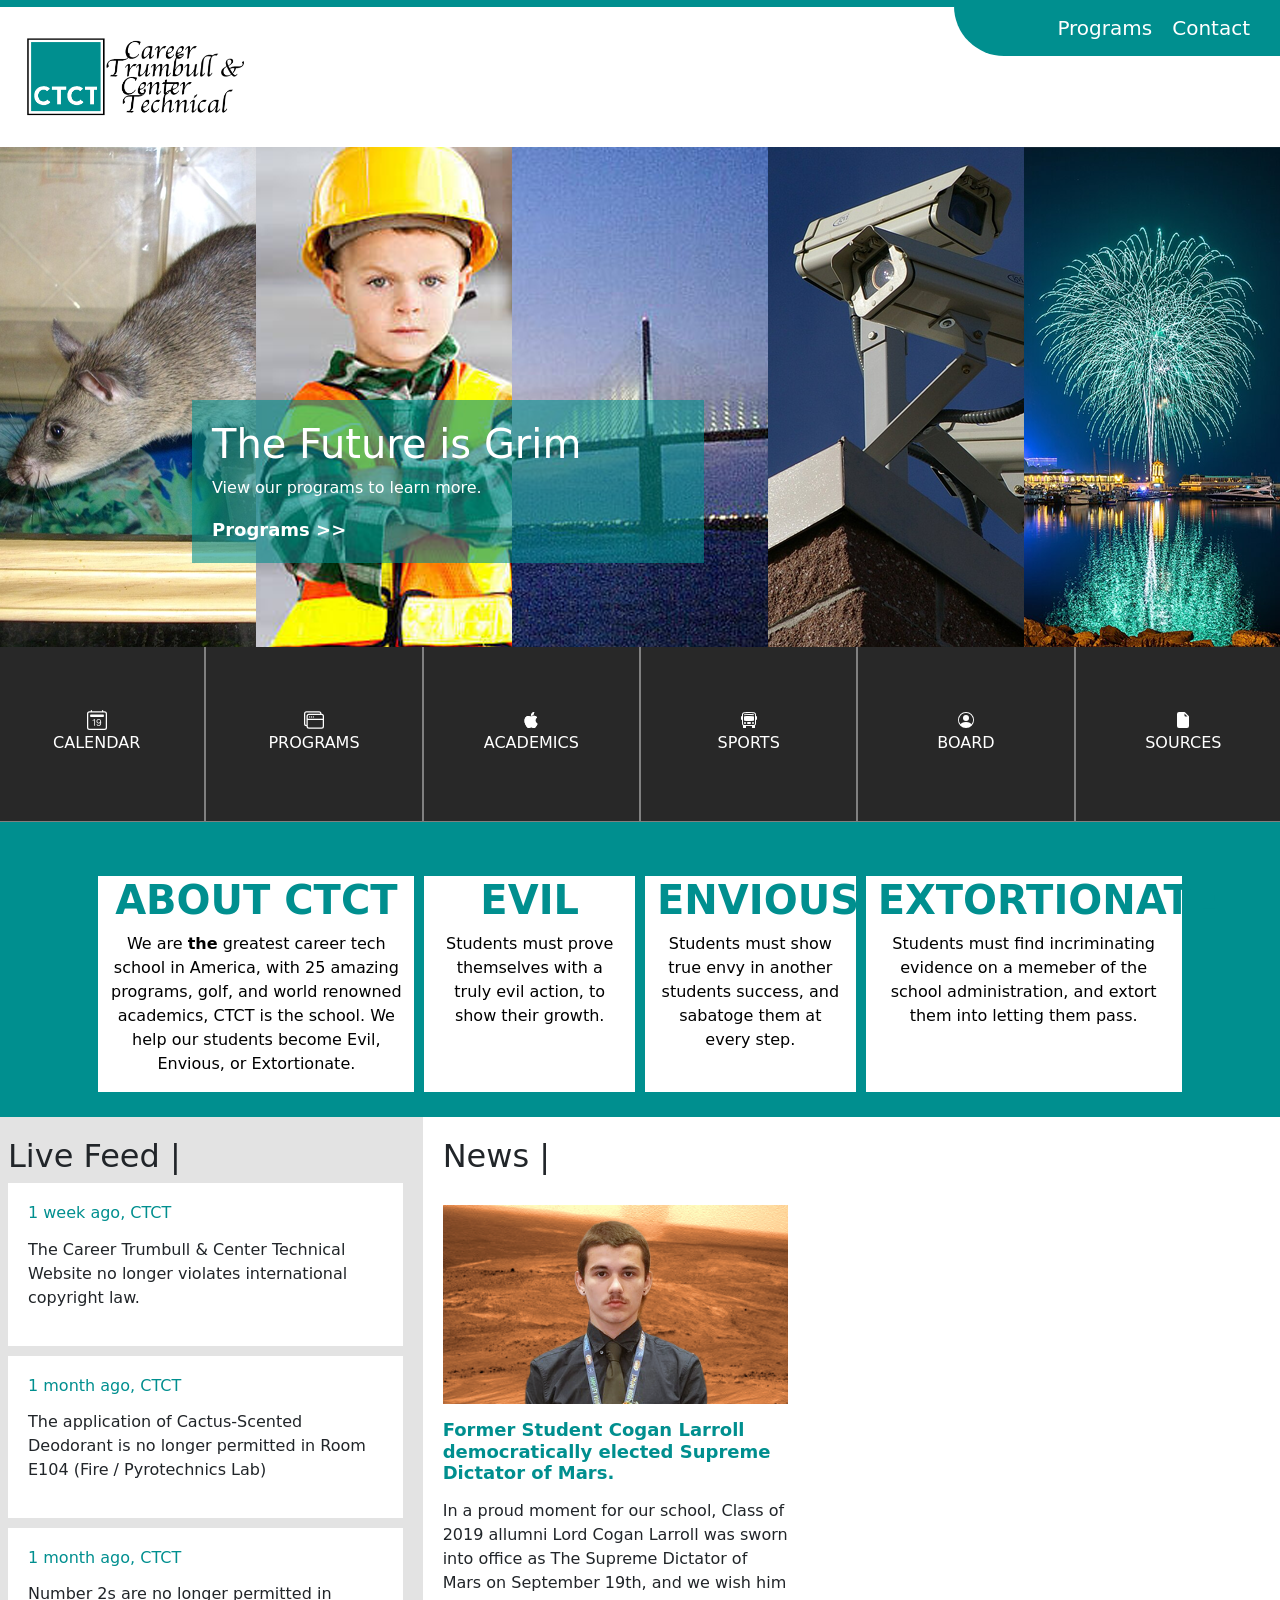
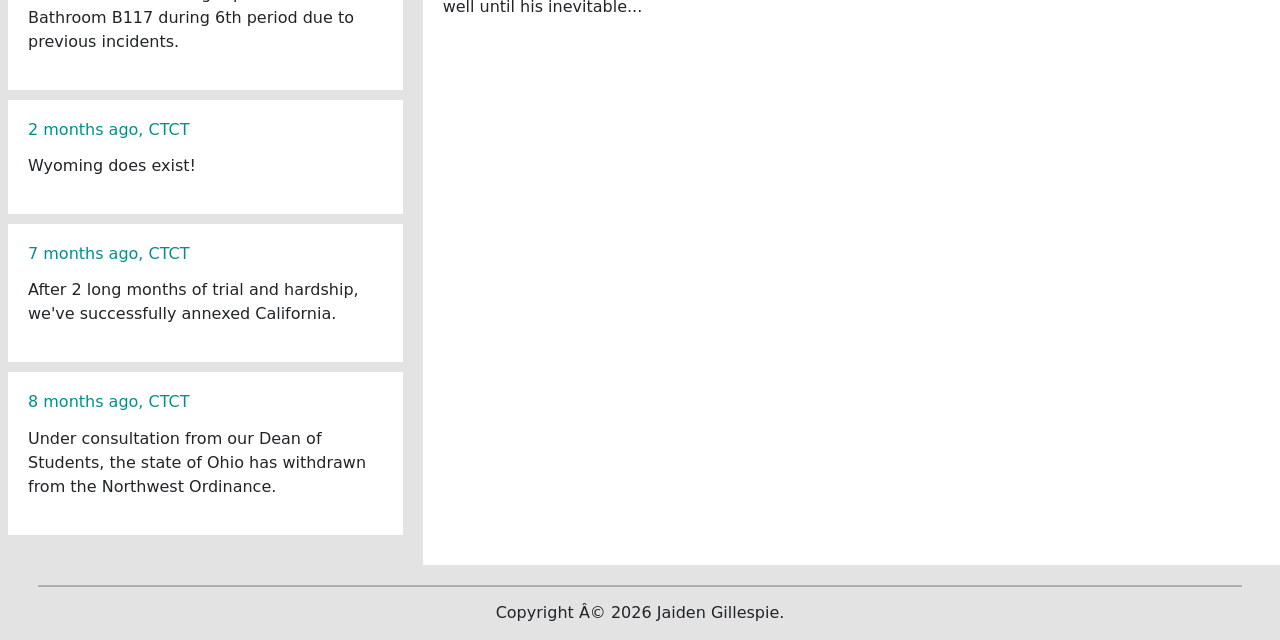
<file: index.html>
<!DOCTYPE html>
<html lang="EN">
    <head>
        <title>CTCT High School</title>
        <link rel="icon" type="image/x-icon" href="images/logos/CTCT-LOGO_icon.png">
        <meta name="viewport" content="width=device-width, initial-scale=1, shrink-to-fit=no">
        <meta name="description" content="We are the greatest career tech school in America, with 25 amazing programs, golf, and world renowned academics, CTCT is the school. We help our students become Evil, Envious, or Extortionate.">

        <link href="https://cdn.jsdelivr.net/npm/bootstrap@5.0.2/dist/css/bootstrap.min.css" rel="stylesheet" integrity="sha384-EVSTQN3/azprG1Anm3QDgpJLIm9Nao0Yz1ztcQTwFspd3yD65VohhpuuCOmLASjC" crossorigin="anonymous">
        
        <link href="stylesheets/style.css" rel="stylesheet">
        <link href="stylesheets/header.css" rel="stylesheet">
        <link href="stylesheets/homepage.css" rel="stylesheet">
        <script src="https://cdn.jsdelivr.net/npm/bootstrap@5.3.8/dist/js/bootstrap.bundle.min.js" integrity="sha384-FKyoEForCGlyvwx9Hj09JcYn3nv7wiPVlz7YYwJrWVcXK/BmnVDxM+D2scQbITxI" crossorigin="anonymous"></script>
        
    </head>
    <body>
        <div class="container-fluid">
            <div class="row" id ="topbar">
                <div class="row">
                    <div class="nopad col-lg-9 d-none d-lg-block d-xl-block d-xxl-block">
                        <div class="ribbon" id="ribbon-small"></div>
                        <div id="padded-header">
                            <a href="index.html">
                                <img src="images/logos/CTCT-LOGO_header.png" alt="Carrer Technical & Center Trumbull School Logo" id="ctct-logo">
                            </a>    
                        </div>
                    </div>
                    <div class="nopad col-lg-3">
                        <div class="ribbon flex-center" id="ribbon-large">
                            <a class="header-links" href="programs.html">Programs</a>
                            <a class="header-links" href="http://contact.ctcthome.com/">Contact</a>
                        </div>
                        
                    </div>
                    <div class="nopad d-lg-none d-xl-none d-xxl-none">
                        <div id="centered-header">
                            <img src="images/logos/CTCT-LOGO_header.png" alt="Carrer Technical & Center Trumbull School Logo" id="ctct-logo">
                        </div>
                    </div>
                </div>
               
            </div>

            <div class="row">
                <div class="carousel" id="homepage-carousel">
                    <div class="carousel-inner">
                        <div class="carousel-item active">
                            <img src="images/carousel-programs.png" alt="Preview of our amazing programs." class="homepage-carousel-image">
                            <div class="homepage-carousel-caption carousel-caption active">
                                <h1>The Future is Grim</h1>
                                <p>View our programs to learn more.</p>
                                <a class="homepage-carousel-links" href="programs.html">Programs >> </a>
                            </div>
                        </div>
                    </div>
                </div>
            </div>
            <div class="row" id="six-bar">
                <div class="six-bar-item col-md-2">
                    <a class="six-bar-link" href="calender.html">
                        <svg xmlns="http://www.w3.org/2000/svg" width="20" height="20" fill="currentColor" class="bi bi-calendar2-date" viewBox="0 0 16 16">
                            <path d="M6.445 12.688V7.354h-.633A13 13 0 0 0 4.5 8.16v.695c.375-.257.969-.62 1.258-.777h.012v4.61zm1.188-1.305c.047.64.594 1.406 1.703 1.406 1.258 0 2-1.066 2-2.871 0-1.934-.781-2.668-1.953-2.668-.926 0-1.797.672-1.797 1.809 0 1.16.824 1.77 1.676 1.77.746 0 1.23-.376 1.383-.79h.027c-.004 1.316-.461 2.164-1.305 2.164-.664 0-1.008-.45-1.05-.82zm2.953-2.317c0 .696-.559 1.18-1.184 1.18-.601 0-1.144-.383-1.144-1.2 0-.823.582-1.21 1.168-1.21.633 0 1.16.398 1.16 1.23"/>
                            <path d="M3.5 0a.5.5 0 0 1 .5.5V1h8V.5a.5.5 0 0 1 1 0V1h1a2 2 0 0 1 2 2v11a2 2 0 0 1-2 2H2a2 2 0 0 1-2-2V3a2 2 0 0 1 2-2h1V.5a.5.5 0 0 1 .5-.5M2 2a1 1 0 0 0-1 1v11a1 1 0 0 0 1 1h12a1 1 0 0 0 1-1V3a1 1 0 0 0-1-1z"/>
                            <path d="M2.5 4a.5.5 0 0 1 .5-.5h10a.5.5 0 0 1 .5.5v1a.5.5 0 0 1-.5.5H3a.5.5 0 0 1-.5-.5z"/>
                        </svg>
                        
                        <p>CALENDAR</p>
                    </a>
                </div>
                <div class="six-bar-item col-md-2">
                    <a class="six-bar-link" href="programs.html">
                        <svg xmlns="http://www.w3.org/2000/svg" width="20" height="20" fill="currentColor" class="bi bi-window-stack" viewBox="0 0 16 16">
                            <path d="M4.5 6a.5.5 0 1 0 0-1 .5.5 0 0 0 0 1M6 6a.5.5 0 1 0 0-1 .5.5 0 0 0 0 1m2-.5a.5.5 0 1 1-1 0 .5.5 0 0 1 1 0"/>
                            <path d="M12 1a2 2 0 0 1 2 2 2 2 0 0 1 2 2v8a2 2 0 0 1-2 2H4a2 2 0 0 1-2-2 2 2 0 0 1-2-2V3a2 2 0 0 1 2-2zM2 12V5a2 2 0 0 1 2-2h9a1 1 0 0 0-1-1H2a1 1 0 0 0-1 1v8a1 1 0 0 0 1 1m1-4v5a1 1 0 0 0 1 1h10a1 1 0 0 0 1-1V8zm12-1V5a1 1 0 0 0-1-1H4a1 1 0 0 0-1 1v2z"/>
                        </svg>

                        <p>PROGRAMS</p>
                    </a>
                </div>
                <div class="six-bar-item col-md-2">
                    <a class="six-bar-link" href="academics.html">
                        <svg xmlns="http://www.w3.org/2000/svg" width="16" height="16" fill="currentColor" class="bi bi-apple" viewBox="0 0 16 16">
                            <path d="M11.182.008C11.148-.03 9.923.023 8.857 1.18c-1.066 1.156-.902 2.482-.878 2.516s1.52.087 2.475-1.258.762-2.391.728-2.43m3.314 11.733c-.048-.096-2.325-1.234-2.113-3.422s1.675-2.789 1.698-2.854-.597-.79-1.254-1.157a3.7 3.7 0 0 0-1.563-.434c-.108-.003-.483-.095-1.254.116-.508.139-1.653.589-1.968.607-.316.018-1.256-.522-2.267-.665-.647-.125-1.333.131-1.824.328-.49.196-1.422.754-2.074 2.237-.652 1.482-.311 3.83-.067 4.56s.625 1.924 1.273 2.796c.576.984 1.34 1.667 1.659 1.899s1.219.386 1.843.067c.502-.308 1.408-.485 1.766-.472.357.013 1.061.154 1.782.539.571.197 1.111.115 1.652-.105.541-.221 1.324-1.059 2.238-2.758q.52-1.185.473-1.282"/>
                            <path d="M11.182.008C11.148-.03 9.923.023 8.857 1.18c-1.066 1.156-.902 2.482-.878 2.516s1.52.087 2.475-1.258.762-2.391.728-2.43m3.314 11.733c-.048-.096-2.325-1.234-2.113-3.422s1.675-2.789 1.698-2.854-.597-.79-1.254-1.157a3.7 3.7 0 0 0-1.563-.434c-.108-.003-.483-.095-1.254.116-.508.139-1.653.589-1.968.607-.316.018-1.256-.522-2.267-.665-.647-.125-1.333.131-1.824.328-.49.196-1.422.754-2.074 2.237-.652 1.482-.311 3.83-.067 4.56s.625 1.924 1.273 2.796c.576.984 1.34 1.667 1.659 1.899s1.219.386 1.843.067c.502-.308 1.408-.485 1.766-.472.357.013 1.061.154 1.782.539.571.197 1.111.115 1.652-.105.541-.221 1.324-1.059 2.238-2.758q.52-1.185.473-1.282"/>
                        </svg>

                        <p>ACADEMICS</p>
                    </a>
                </div>
                <div class="six-bar-item col-md-2">
                    <a class="six-bar-link" href="golf.html">
                       <svg xmlns="http://www.w3.org/2000/svg" width="16" height="16" fill="currentColor" class="bi bi-bus-front" viewBox="0 0 16 16">
                            <path d="M5 11a1 1 0 1 1-2 0 1 1 0 0 1 2 0m8 0a1 1 0 1 1-2 0 1 1 0 0 1 2 0m-6-1a1 1 0 1 0 0 2h2a1 1 0 1 0 0-2zm1-6c-1.876 0-3.426.109-4.552.226A.5.5 0 0 0 3 4.723v3.554a.5.5 0 0 0 .448.497C4.574 8.891 6.124 9 8 9s3.426-.109 4.552-.226A.5.5 0 0 0 13 8.277V4.723a.5.5 0 0 0-.448-.497A44 44 0 0 0 8 4m0-1c-1.837 0-3.353.107-4.448.22a.5.5 0 1 1-.104-.994A44 44 0 0 1 8 2c1.876 0 3.426.109 4.552.226a.5.5 0 1 1-.104.994A43 43 0 0 0 8 3"/>
                            <path d="M15 8a1 1 0 0 0 1-1V5a1 1 0 0 0-1-1V2.64c0-1.188-.845-2.232-2.064-2.372A44 44 0 0 0 8 0C5.9 0 4.208.136 3.064.268 1.845.408 1 1.452 1 2.64V4a1 1 0 0 0-1 1v2a1 1 0 0 0 1 1v3.5c0 .818.393 1.544 1 2v2a.5.5 0 0 0 .5.5h2a.5.5 0 0 0 .5-.5V14h6v1.5a.5.5 0 0 0 .5.5h2a.5.5 0 0 0 .5-.5v-2c.607-.456 1-1.182 1-2zM8 1c2.056 0 3.71.134 4.822.261.676.078 1.178.66 1.178 1.379v8.86a1.5 1.5 0 0 1-1.5 1.5h-9A1.5 1.5 0 0 1 2 11.5V2.64c0-.72.502-1.301 1.178-1.379A43 43 0 0 1 8 1"/>
                        </svg>

                        <p>SPORTS</p>
                    </a>
                </div>
                <div class="six-bar-item col-md-2">
                    <a class="six-bar-link" href="golf.html#board">
                       <svg xmlns="http://www.w3.org/2000/svg" width="16" height="16" fill="currentColor" class="bi bi-person-circle" viewBox="0 0 16 16">
                            <path d="M11 6a3 3 0 1 1-6 0 3 3 0 0 1 6 0"/>
                            <path fill-rule="evenodd" d="M0 8a8 8 0 1 1 16 0A8 8 0 0 1 0 8m8-7a7 7 0 0 0-5.468 11.37C3.242 11.226 4.805 10 8 10s4.757 1.225 5.468 2.37A7 7 0 0 0 8 1"/>
                        </svg>

                        <p>BOARD</p>
                    </a>
                </div>
                <div class="six-bar-item col-md-2">
                    <a class="six-bar-link" href="docs/CTCT Works Cited.pdf">
                       <svg xmlns="http://www.w3.org/2000/svg" width="16" height="16" fill="currentColor" class="bi bi-file-earmark-fill" viewBox="0 0 16 16">
                            <path d="M4 0h5.293A1 1 0 0 1 10 .293L13.707 4a1 1 0 0 1 .293.707V14a2 2 0 0 1-2 2H4a2 2 0 0 1-2-2V2a2 2 0 0 1 2-2m5.5 1.5v2a1 1 0 0 0 1 1h2z"/>
                        </svg>

                        <p>SOURCES</p>
                    </a>
                </div>
            </div>
            <div class="row" id="three-es"> 
                <div class="three-es-item col-lg-3">
                    <h1 class="three-es-header">ABOUT CTCT</h1>
                    <p>
                        We are <b>the</b> greatest career tech school in America, with 25 amazing programs, golf, and world renowned academics, CTCT is the school.
                        We help our students become Evil, Envious, or Extortionate.
                    </p>
                </div>
                <div class="three-es-item col-lg-2">
                    <h1 class="three-es-header">EVIL</h1>
                    <p>
                        Students must prove themselves with a truly evil action, to show their growth.
                    </p>
                </div>
                <div class="three-es-item col-lg-2">
                    <h1 class="three-es-header">ENVIOUS</h1>
                    <p>
                        Students must show true envy in another students success, and sabatoge them at every step.
                    </p>
                </div>
                <div class="three-es-item col-lg-3">
                    <h1 class="three-es-header">EXTORTIONATE</h1>
                    <p>
                        Students must find incriminating evidence on a memeber of the school administration, and extort them into letting them pass.
                    </p>
                </div>
            </div>
            <div class="row">
                <div class="col-lg-4" id="feed">
                    <h2>Live Feed |</h2>
                </div>
                <div class="col-lg-8" id="news">
                    <h2>News |</h2>
                    <div class="news-item col-lg-5">
                        <img src="images/coganlarrol.png" alt="Photo of Lord Cogan Larroll frame-mogging after being sworn into office." width="100%">
                        <h5>Former Student Cogan Larroll democratically elected Supreme Dictator of Mars.</h5>
                        <p>
                            In a proud moment for our school, Class of 2019 allumni Lord Cogan Larroll was sworn into office as The Supreme Dictator of Mars on September 19th, 
                            and we wish him well until his inevitable...
                        </p>
                    </div>
                </div>
            </div>
            <div class="row" id="footer">
                <hr>
                <h6>Copyright © 2026 Jaiden Gillespie.</h6>
            </div>
        </div>
    </body>
    <script src="scripts/index.js"></script>
</html>
</file>
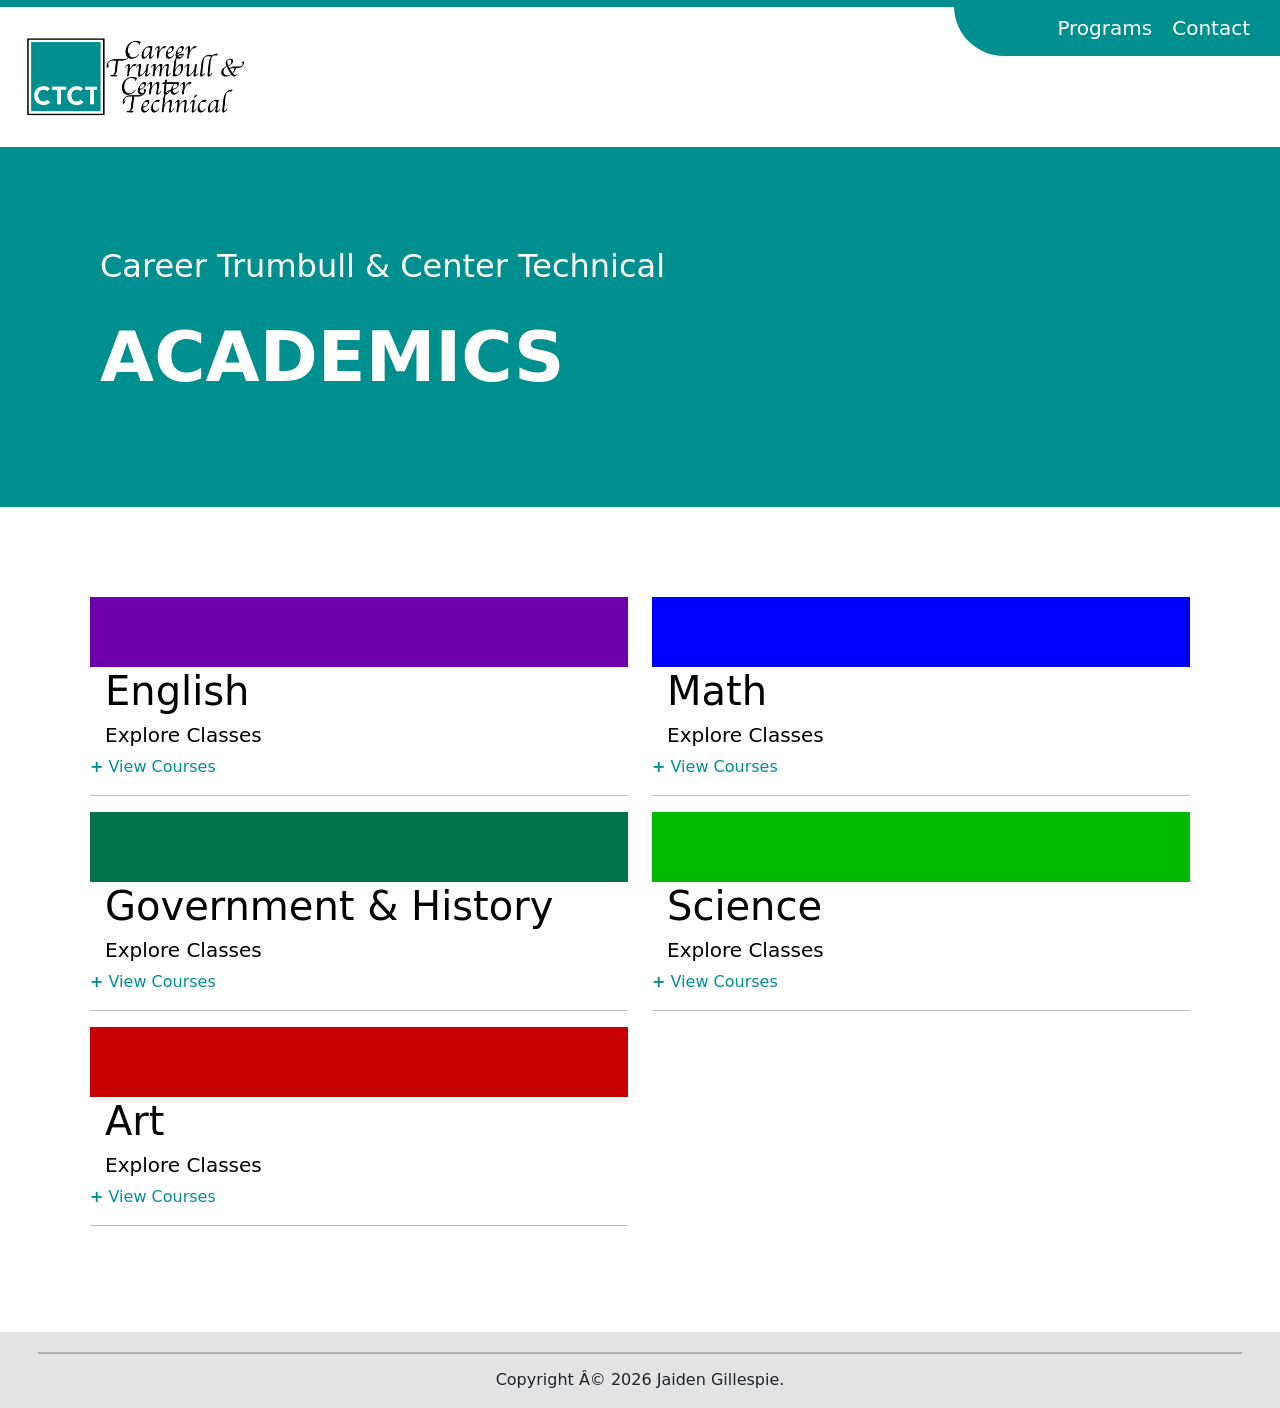
<file: academics.html>
<!DOCTYPE html>
<html lang="EN">
    <head>
        <title>Academics | High School</title>
        <link rel="icon" type="image/x-icon" href="images/logos/CTCT-LOGO_icon.png">
        <meta name="viewport" content="width=device-width, initial-scale=1, shrink-to-fit=no">


        <link href="https://cdn.jsdelivr.net/npm/bootstrap@5.0.2/dist/css/bootstrap.min.css" rel="stylesheet" integrity="sha384-EVSTQN3/azprG1Anm3QDgpJLIm9Nao0Yz1ztcQTwFspd3yD65VohhpuuCOmLASjC" crossorigin="anonymous">
        
        <link href="stylesheets/style.css" rel="stylesheet">
        <link href="stylesheets/header.css" rel="stylesheet">
        <link href="stylesheets/programs.css" rel="stylesheet">
        <script src="https://cdn.jsdelivr.net/npm/bootstrap@5.3.8/dist/js/bootstrap.bundle.min.js" integrity="sha384-FKyoEForCGlyvwx9Hj09JcYn3nv7wiPVlz7YYwJrWVcXK/BmnVDxM+D2scQbITxI" crossorigin="anonymous"></script>

    </head>
    <body>
        <div class="container-fluid">
            <div class="row" id ="topbar">
                <div class="row">
                    <div class="nopad col-lg-9 d-none d-lg-block d-xl-block d-xxl-block">
                        <div class="ribbon" id="ribbon-small"></div>
                        <div id="padded-header">
                            <a href="index.html">
                                <img src="images/logos/CTCT-LOGO_header.png" alt="Carrer Technical & Center Trumbull School Logo" id="ctct-logo">
                            </a> 
                        </div>
                    </div>
                    <div class="nopad col-lg-3">
                        <div class="ribbon flex-center" id="ribbon-large">
                            <a class="header-links" href="programs.html">Programs</a>
                            <a class="header-links" href="http://contact.ctcthome.com/">Contact</a>
                        </div>
                        
                    </div>
                    <div class="nopad d-lg-none d-xl-none d-xxl-none">
                        <div id="centered-header">
                            <img src="images/logos/CTCT-LOGO_header.png" alt="Carrer Technical & Center Trumbull School Logo" id="ctct-logo">
                        </div>
                    </div>
                </div>
               
            </div>
            <div class="program-header" >
                <h2>Career Trumbull & Center Technical</h2>
                <h1>ACADEMICS</h1>
            </div>
            <div id="academic-directory">
                <div class="row">
                    <div class="academic-container col-lg-6">
                        <div id="english-header"></div>
                        <h1>English</h1>
                        <h2>Explore Classes</h2>
                        <a class="collapser" data-bs-toggle="collapse" href="#english-collapse" aria-expanded="false" aria-controls="english-collapse"><b>+</b> View Courses</a>
                        <hr>
                        <div class="collapse" id="english-collapse">
                            <h6>Junior English</h6>
                            <p>
                                An english class designed create strong decievers and public speakers,
                             instructing students on how to misrepresent sources to fit their agenda.
                             <br>
                            </p>
                            <p id="teachers">Teachers: <b>Yohan Smith</b>, <b>Blarfengar</b>, <b>Wesley Bodnar</b></p>
                            <hr>

                            <h6>Honours Junior English</h6>
                            <p>
                                A project based english class for advanced students, 
                                students will be tasked with created a viral psyop and will be graded off of effectivity.
                                <br>
                                
                             </p>
                             <p id="teachers">Teachers: <b>Helen Keller</b></p>
                            <hr> 

                            <h6>Senior English</h6>
                            <p>
                                An english class where students are instructed on the art of propaganda and fan fiction.
                                Students will learn about the creation of false news reports, and how to make them more descrete.
                             <br>
                            </p>
                            <p id="teachers">Teachers: <b>Helen Keller</b>, <b>Blarfengar</b>, <b>Wesley Bodnar</b></p>
                            <hr>
                        </div>
                    </div>
                    <div class="academic-container col-lg-6">
                        <div id="math-header"></div>
                        <h1>Math</h1>
                        <h2>Explore Classes</h2>
                        <a class="collapser" data-bs-toggle="collapse" href="#math-collapse" aria-expanded="false" aria-controls="math-collapse"><b>+</b> View Courses</a>
                        <hr>
                        <div class="collapse" id="math-collapse">
                            <h6>Statistics</h6>
                            <p>
                                An advanced math class teaching students how to visualize, analyze, and misrepresent data mathematically.
                             <br>
                            </p>
                            <p id="teachers">Teachers: <b>Gorp</b></p>
                            <hr>
                            <h6>Analytical Geometry</h6>
                            <p>
                                A rigorous study of both euclydian and non-euclydian geometry, and its analytical applications.
                             <br>
                            </p>
                            <p id="teachers">Teachers: <b>Yohan Smith</b>, <b>Matthew Stalin</b></p>
                            <hr>
                            <h6>Real Analysis & Topology</h6>
                            <p>
                                A rigorous investigation of the real number system, set theory, sequences, and foundations of calculus, the class will also provide a proof based overview of elementary topological topics.
                             <br>
                            </p>
                            <p id="teachers">Teachers: <b>Ferris Euler</b>, <b>Gorp</b>, <b>Matthew Stalin</b></p>
                            <hr>
                        </div>
                    </div>
                    <div class="academic-container col-lg-6">
                        <div id="gov-header"></div>
                        <h1>Government & History</h1>
                        <h2>Explore Classes</h2>
                        <a class="collapser" data-bs-toggle="collapse" href="#gov-collapse" aria-expanded="false" aria-controls="gov-collapse"><b>+</b> View Courses</a>
                        <hr>
                        <div class="collapse" id="gov-collapse">
                            <h6>Political Science</h6>
                            <p>
                                Political Science prepares students for the complex world of buisiness & politics, our instructors teach students the basics of campaigning, lobbying, and voter manipulation.
                                Students will end the year with a final mock campaign project graded on successfulness and unanswered promises.  
                             <br>
                            </p>
                            <p id="teachers">Teachers: <b>Randy</b>, <b>Lord Cogan Larroll</b> (Online Only), <b>Mr. Steve</b></p>
                            <hr>
                            <h6>Globalism</h6>
                            <p>
                                A brief introduction to the concepts of Globalism, and its many pros and cons.
                                Students will be required to take a stance and argue for their chosen stance throughout many checkpoints through the year.
                             <br>
                            </p>
                            <p id="teachers">Teachers:  <b>Mr. Steve</b>, <b>Lord Cogan Larroll</b> (Online Only)</p>
                            <hr>
                            <h6>Jewish Studies</h6>
                            <p>
                                A thoughful study of the early history of Judaism, Jewish cultural practicesm, and the Hebrew languages. 
                                Students will be exposed a detailed and empathetic description of the many trials and tribulations of the Jewish people throughout history, 
                                and the current state of the religion in the 21st century.
                             <br>
                            </p>
                            <p id="teachers">Teachers: <b>A. Hitler</b></p>
                            <hr>
                        </div>
                    </div>
                    <div class="academic-container col-lg-6">
                        <div id="sci-header"></div>
                        <h1>Science</h1>
                        <h2>Explore Classes</h2>
                        <a class="collapser" data-bs-toggle="collapse" href="#sci-collapse" aria-expanded="false" aria-controls="sci-collapse"><b>+</b> View Courses</a>
                        <hr>
                        <div class="collapse" id="sci-collapse">
                            <h6>Alchemy</h6>
                            <p>
                                Under close supervision of a skilled wizard, students will learn the fundamentals on the chemical science of Alchemy.
                                Students will turn base metals into other rare metals such as gold or silver, deriving healing remedies, and the prolonging of life.
                             <br>
                            </p>
                            <p id="teachers">Teachers: <b>Grand Wizard Bill</b>, <b>Randy</b></p>
                            <hr>
                            <h6>Reanimation</h6>
                            <p>
                                Students will be introduced to the moral and legal standards of reanimation, and will be taught 
                                foundational skills required to revive a deceased individual.
                             <br>
                            </p>
                            <p id="teachers">Teachers: <b>Grand Wizard Bill</b></p>
                            <hr>
                        </div>
                    </div>
                    <div class="academic-container col-lg-6">
                        <div id="art-header"></div>
                        <h1>Art</h1>
                        <h2>Explore Classes</h2>
                        <a class="collapser" data-bs-toggle="collapse" href="#art-collapse" aria-expanded="false" aria-controls="art-collapse"><b>+</b> View Courses</a>
                        <hr>
                        <div class="collapse" id="art-collapse">
                            <h6>Painting in Perspective</h6>
                            <p>
                                Students will learn about basic brush, and colour mixing techniques, as well as the basics of perspective and framing realistics scenes.
                             <br>
                            </p>
                            <p id="teachers">Teachers: <b>A. Hitler</b></p>
                            <hr>
                        </div>
                    </div>
                </div>
                
            </div>
            <div class="row" id="footer">
                <hr>
                <h6>Copyright © 2026 Jaiden Gillespie.</h6>
            </div>
        </div>
    </body>
</html>
</file>
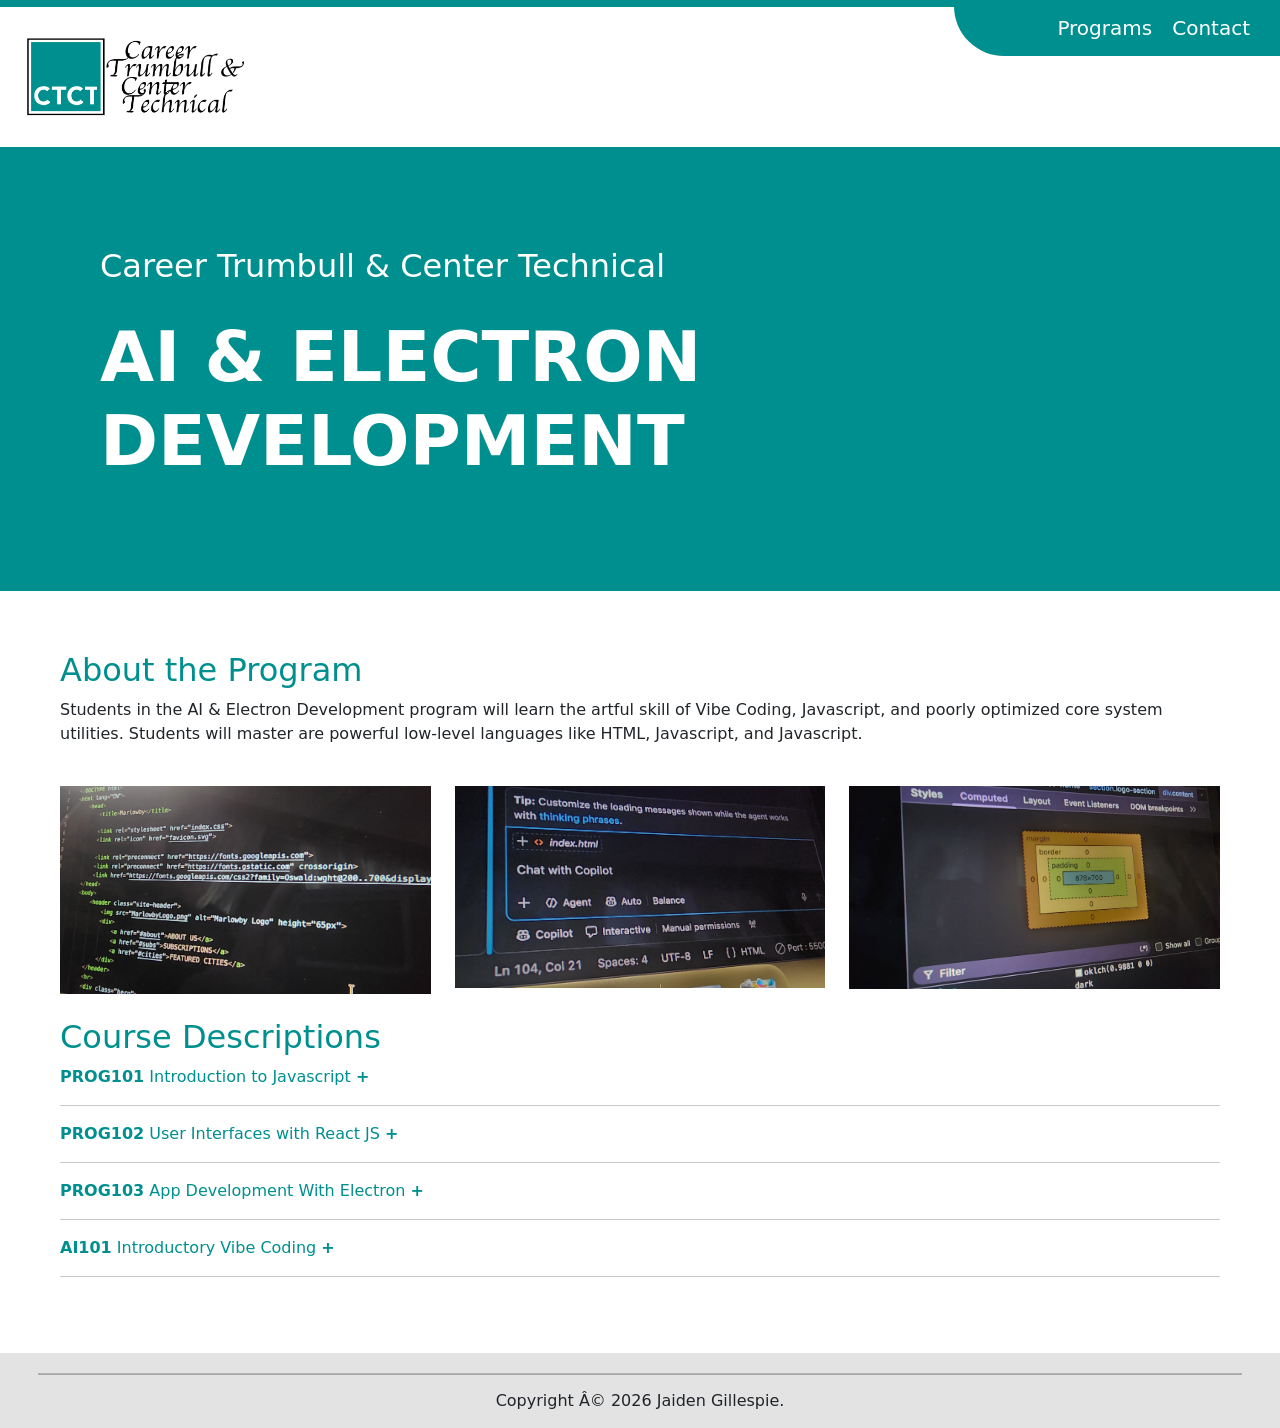
<file: aielectron.html>
<!DOCTYPE html>
<html lang="EN">
    <head>
        <title>AI & Electron Development | High School</title>
        <link rel="icon" type="image/x-icon" href="images/logos/CTCT-LOGO_icon.png">
        <meta name="viewport" content="width=device-width, initial-scale=1, shrink-to-fit=no">


        <link href="https://cdn.jsdelivr.net/npm/bootstrap@5.0.2/dist/css/bootstrap.min.css" rel="stylesheet" integrity="sha384-EVSTQN3/azprG1Anm3QDgpJLIm9Nao0Yz1ztcQTwFspd3yD65VohhpuuCOmLASjC" crossorigin="anonymous">
        
        <link href="stylesheets/style.css" rel="stylesheet">
        <link href="stylesheets/header.css" rel="stylesheet">
        <link href="stylesheets/programs.css" rel="stylesheet">

        <script src="https://cdn.jsdelivr.net/npm/bootstrap@5.3.8/dist/js/bootstrap.bundle.min.js" integrity="sha384-FKyoEForCGlyvwx9Hj09JcYn3nv7wiPVlz7YYwJrWVcXK/BmnVDxM+D2scQbITxI" crossorigin="anonymous"></script>

    </head>
    <body>
        <div class="container-fluid">
            <div class="row" id ="topbar">
                <div class="row">
                    <div class="nopad col-lg-9 d-none d-lg-block d-xl-block d-xxl-block">
                        <div class="ribbon" id="ribbon-small"></div>
                        <div id="padded-header">
                            <a href="index.html">
                                <img src="images/logos/CTCT-LOGO_header.png" alt="Carrer Technical & Center Trumbull School Logo" id="ctct-logo">
                            </a> 
                        </div>
                    </div>
                    <div class="nopad col-lg-3">
                        <div class="ribbon flex-center" id="ribbon-large">
                            <a class="header-links" href="programs.html">Programs</a>
                            <a class="header-links" href="http://contact.ctcthome.com/">Contact</a>
                        </div>
                        
                    </div>
                    <div class="nopad d-lg-none d-xl-none d-xxl-none">
                        <div id="centered-header">
                            <img src="images/logos/CTCT-LOGO_header.png" alt="Carrer Technical & Center Trumbull School Logo" id="ctct-logo">
                        </div>
                    </div>
                </div>
               
            </div>
            <div class="program-header" >
                <h2>Career Trumbull & Center Technical</h2>
                <h1>AI & ELECTRON DEVELOPMENT</h1>
            </div>
            <div id="program-description">
                <h2>About the Program</h2>
                <p>
                    Students in the AI & Electron Development program will learn the artful skill of Vibe Coding, Javascript, and poorly optimized core system utilities.
                    Students will master are powerful low-level languages like HTML, Javascript, and Javascript.
                </p>
                <br>
                <div class="row program-images">
                    <div class="col-lg-4">
                        <img src="images/html_example.jpg" alt="HTML Code Example">
                    </div>
                    <div class="col-lg-4">
                        <img src="images/copilot_example.jpg" alt="Copilot Prompt Box">
                    </div>
                    <div class="col-lg-4">
                        <img src="images/padding_example.jpg" alt="Google Chrome Inspect Element Panel">
                    </div>
                </div>
                <br>
                <h2>Course Descriptions</h2>

                <a class="collapser" data-bs-toggle="collapse" href="#js-collapse" aria-expanded="false" aria-controls="js-collapse"><b>PROG101</b> Introduction to Javascript <b>+</b></a>
                <hr>
                <div class="collapse" id="js-collapse">
                    <p id="program-paragraph">
                        Students will learn the basic syntax of the Javascript Language, how to interact with the dom, and how to execute JS outside of a browser using Node JS.
                        In groups students will work together using Javascript to solve real world computational issues, and will present their solutions to a counsil of experts.
                    </p>
                </div>

                <a class="collapser" data-bs-toggle="collapse" href="#react-collapse" aria-expanded="false" aria-controls="react-collapse"><b>PROG102</b> User Interfaces with React JS <b>+</b></a>
                <hr>
                <div class="collapse" id="react-collapse">
                    <p id="program-paragraph">
                        As the second semester section, Students will expand their JS knowledge to the realm of frameworks.
                        Students will learn the basics of jQuery, React JS, and React Native, and will apply these frameworks to 
                        create corporate and clean static webpages and web apps.
                    </p>
                </div>
                <a class="collapser" data-bs-toggle="collapse" href="#app-collapse" aria-expanded="false" aria-controls="app-collapse"><b>PROG103</b> App Development With Electron <b>+</b></a>
                <hr>
                <div class="collapse" id="app-collapse">
                    <p id="program-paragraph">
                        Entering their Senior year, Students will further their understanding of Javascript into the creation of multiplatform applications with Electron JS, and will learn about basic APIs and network protocols.
                        Students will be hired on by a local buisiness — <i>without pay</i> — to create a modern application for them, Students will also complete a final semester long research project and project portfolio to present infront of the entire school.
                    </p>
                </div>
                <a class="collapser" data-bs-toggle="collapse" href="#ai-collapse" aria-expanded="false" aria-controls="ai-collapse"><b>AI101</b> Introductory Vibe Coding <b>+</b></a>
                <hr>


            </div>
            <div class="row" id="footer">
                <hr>
                <h6>Copyright © 2026 Jaiden Gillespie.</h6>
            </div>
        </div>
    </body>
</html>
</file>
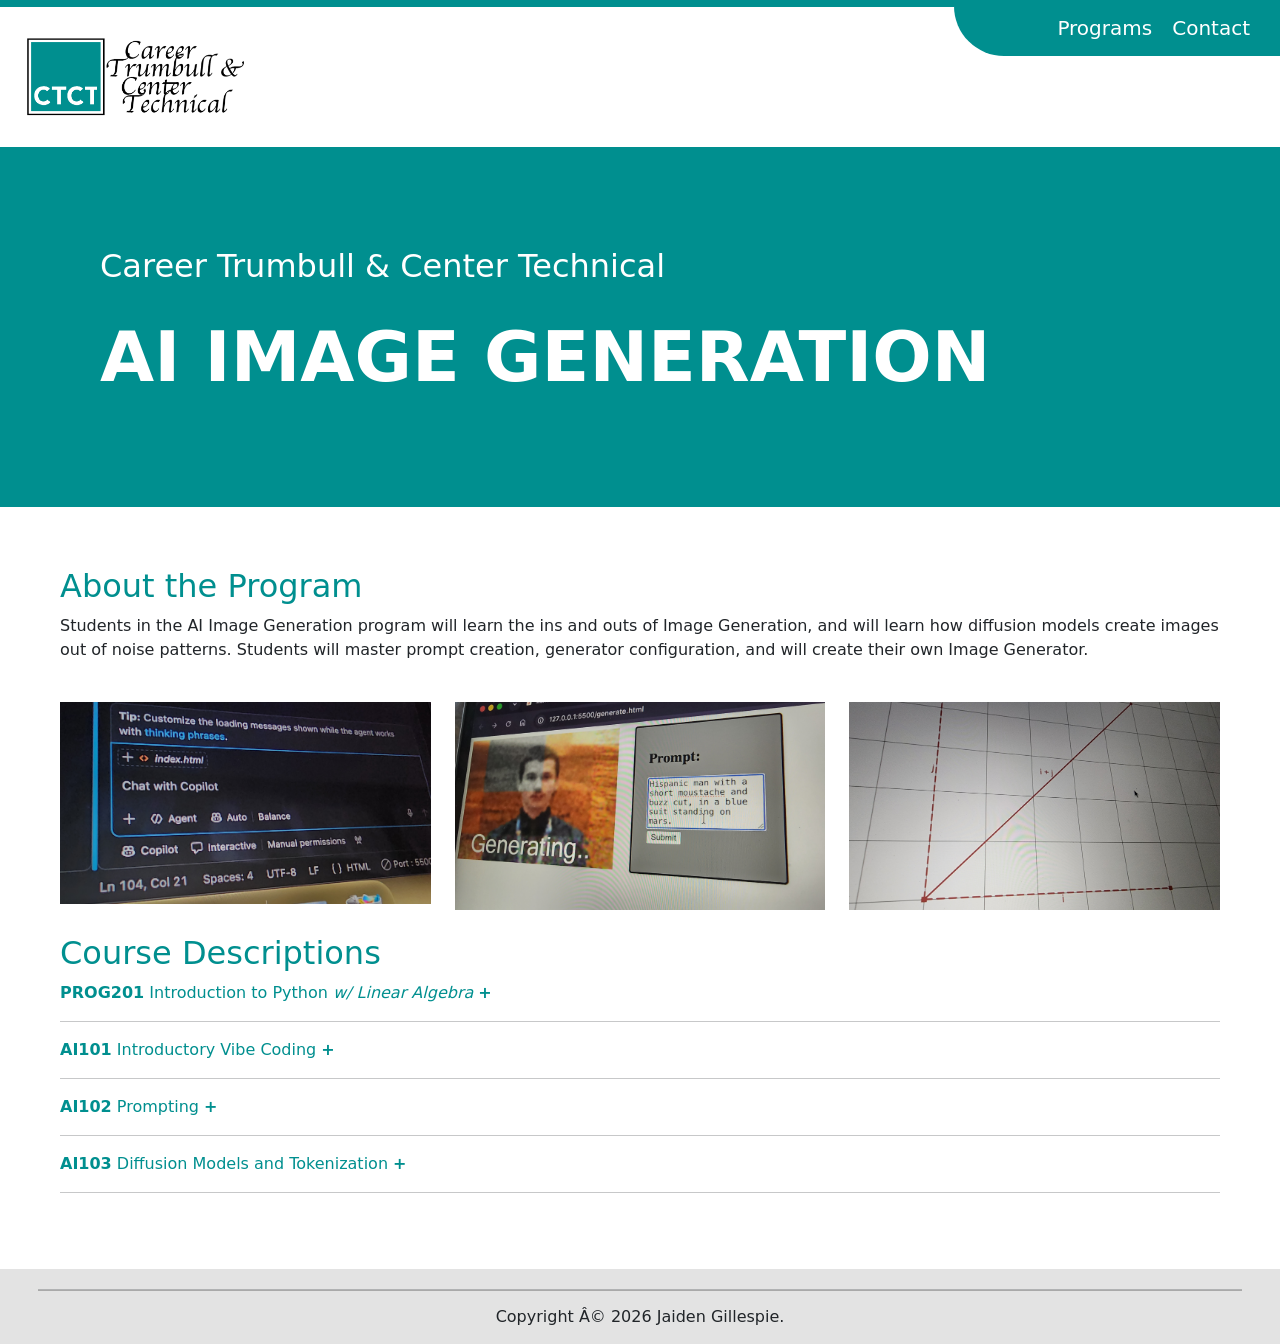
<file: aiimage.html>
<!DOCTYPE html>
<html lang="EN">
    <head>
        <title>AI Image Generation | High School</title>
        <link rel="icon" type="image/x-icon" href="images/logos/CTCT-LOGO_icon.png">
        <meta name="viewport" content="width=device-width, initial-scale=1, shrink-to-fit=no">


        <link href="https://cdn.jsdelivr.net/npm/bootstrap@5.0.2/dist/css/bootstrap.min.css" rel="stylesheet" integrity="sha384-EVSTQN3/azprG1Anm3QDgpJLIm9Nao0Yz1ztcQTwFspd3yD65VohhpuuCOmLASjC" crossorigin="anonymous">
        
        <link href="stylesheets/style.css" rel="stylesheet">
        <link href="stylesheets/header.css" rel="stylesheet">
        <link href="stylesheets/programs.css" rel="stylesheet">

        <script src="https://cdn.jsdelivr.net/npm/bootstrap@5.3.8/dist/js/bootstrap.bundle.min.js" integrity="sha384-FKyoEForCGlyvwx9Hj09JcYn3nv7wiPVlz7YYwJrWVcXK/BmnVDxM+D2scQbITxI" crossorigin="anonymous"></script>

    </head>
    <body>
        <div class="container-fluid">
            <div class="row" id ="topbar">
                <div class="row">
                    <div class="nopad col-lg-9 d-none d-lg-block d-xl-block d-xxl-block">
                        <div class="ribbon" id="ribbon-small"></div>
                        <div id="padded-header">
                            <a href="index.html">
                                <img src="images/logos/CTCT-LOGO_header.png" alt="Carrer Technical & Center Trumbull School Logo" id="ctct-logo">
                            </a> 
                        </div>
                    </div>
                    <div class="nopad col-lg-3">
                        <div class="ribbon flex-center" id="ribbon-large">
                            <a class="header-links" href="programs.html">Programs</a>
                            <a class="header-links" href="http://contact.ctcthome.com/">Contact</a>
                        </div>
                        
                    </div>
                    <div class="nopad d-lg-none d-xl-none d-xxl-none">
                        <div id="centered-header">
                            <img src="images/logos/CTCT-LOGO_header.png" alt="Carrer Technical & Center Trumbull School Logo" id="ctct-logo">
                        </div>
                    </div>
                </div>
               
            </div>
            <div class="program-header" >
                <h2>Career Trumbull & Center Technical</h2>
                <h1>AI IMAGE GENERATION</h1>
            </div>
            <div id="program-description">
                <h2>About the Program</h2>
                <p>
                    Students in the AI Image Generation program will learn the ins and outs of Image Generation, and will learn how diffusion models create images out of noise patterns.
                    Students will master prompt creation, generator configuration, and will create their own Image Generator.
                </p>
                <br>
                <div class="row program-images">
                    <div class="col-lg-4">
                        <img src="images/copilot_example.jpg" alt="Copilot Prompt Box">
                    </div>
                    <div class="col-lg-4">
                        <img src="images/generation_example.jpg" alt="Image of Study made AI-Image Generator">
                    </div>
                    <div class="col-lg-4">
                        <img src="images/linear_example.jpg" alt="Math">
                    </div>
                </div>
                <br>
                <h2>Course Descriptions</h2>

                <a class="collapser" data-bs-toggle="collapse" href="#js-collapse" aria-expanded="false" aria-controls="js-collapse"><b>PROG201</b> Introduction to Python <i>w/ Linear Algebra</i> <b>+</b></a>
                <hr>
                <div class="collapse" id="js-collapse">
                    <p id="program-paragraph">
                        Students will be introduced to the basics of Python programming, working with multi-dimensional vectors, and core programming topics.
                        Students will use basic Python libraries to draw graphics to the screen, and will learn basic concepts in machine learning.
                    </p>
                </div>
                <a class="collapser" data-bs-toggle="collapse" href="#ai-collapse" aria-expanded="false" aria-controls="ai-collapse"><b>AI101</b> Introductory Vibe Coding <b>+</b></a>
                <hr>
                <a class="collapser" data-bs-toggle="collapse" href="#react-collapse" aria-expanded="false" aria-controls="react-collapse"><b>AI102</b> Prompting <b>+</b></a>
                <hr>
                <div class="collapse" id="react-collapse">
                    <p id="program-paragraph">
                        Entering their Senior year, Students will learn advanced prompting techniques to optimize image generation, students will configure and train diffusion models to fit project needs and will use 
                        these skills to create AI Generated Advertisments for a local buisiness — <i>without pay</i> —, and will create a final project portfolio to present infront of the entire school.
                    </p>
                </div>
                <a class="collapser" data-bs-toggle="collapse" href="#app-collapse" aria-expanded="false" aria-controls="app-collapse"><b>AI103</b> Diffusion Models and Tokenization <b>+</b></a>
                <hr>
                <div class="collapse" id="app-collapse">
                    <p id="program-paragraph">
                        Ending their Senior year, students will learn all about Tokenization, breaking Images down into noise, and the inner workings of a diffusion model.
                        Students will be tasked on writing an 8-page research paper on image generation technology, and will create their own elementary diffusion model.
                    </p>
                </div>


            </div>
            <div class="row" id="footer">
                <hr>
                <h6>Copyright © 2026 Jaiden Gillespie.</h6>
            </div>
        </div>
    </body>
</html>
</file>
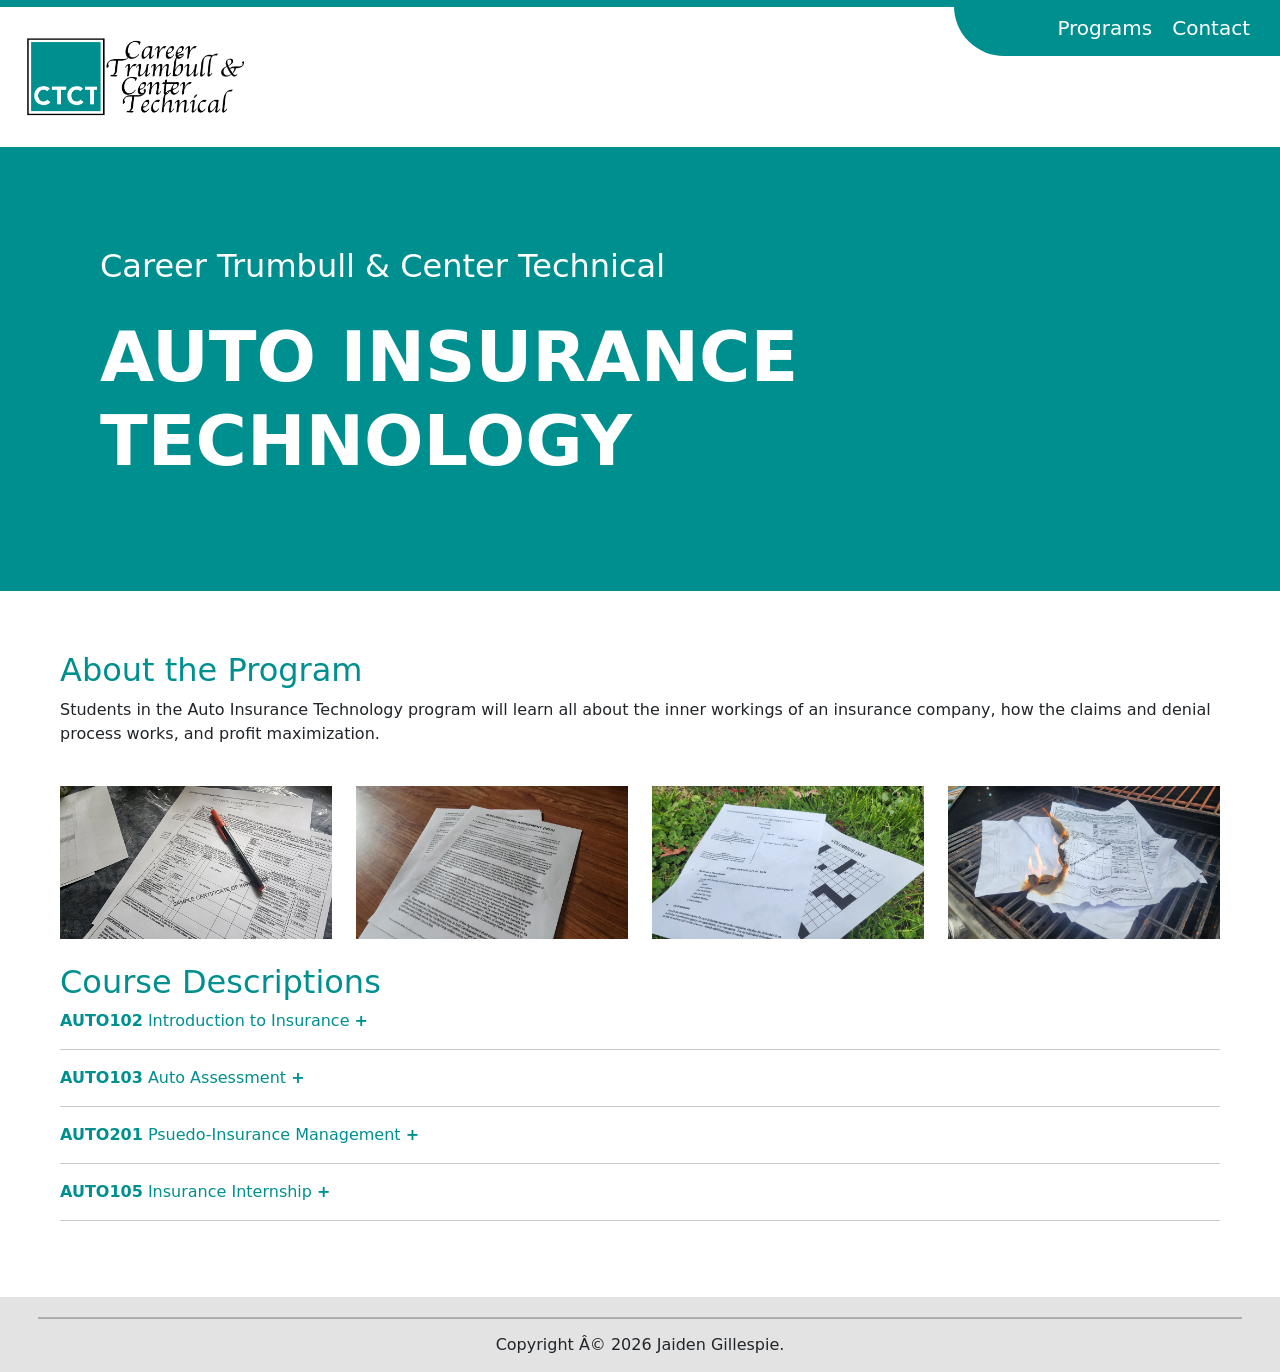
<file: autoinsurance.html>
<!DOCTYPE html>
<html lang="EN">
    <head>
        <title>Auto Insurance Technology | High School</title>
        <link rel="icon" type="image/x-icon" href="images/logos/CTCT-LOGO_icon.png">
        <meta name="viewport" content="width=device-width, initial-scale=1, shrink-to-fit=no">


        <link href="https://cdn.jsdelivr.net/npm/bootstrap@5.0.2/dist/css/bootstrap.min.css" rel="stylesheet" integrity="sha384-EVSTQN3/azprG1Anm3QDgpJLIm9Nao0Yz1ztcQTwFspd3yD65VohhpuuCOmLASjC" crossorigin="anonymous">
        
        <link href="stylesheets/style.css" rel="stylesheet">
        <link href="stylesheets/header.css" rel="stylesheet">
        <link href="stylesheets/programs.css" rel="stylesheet">

        <script src="https://cdn.jsdelivr.net/npm/bootstrap@5.3.8/dist/js/bootstrap.bundle.min.js" integrity="sha384-FKyoEForCGlyvwx9Hj09JcYn3nv7wiPVlz7YYwJrWVcXK/BmnVDxM+D2scQbITxI" crossorigin="anonymous"></script>

    </head>
    <body>
        <div class="container-fluid">
            <div class="row" id ="topbar">
                <div class="row">
                    <div class="nopad col-lg-9 d-none d-lg-block d-xl-block d-xxl-block">
                        <div class="ribbon" id="ribbon-small"></div>
                        <div id="padded-header">
                            <a href="index.html">
                                <img src="images/logos/CTCT-LOGO_header.png" alt="Carrer Technical & Center Trumbull School Logo" id="ctct-logo">
                            </a> 
                        </div>
                    </div>
                    <div class="nopad col-lg-3">
                        <div class="ribbon flex-center" id="ribbon-large">
                            <a class="header-links" href="programs.html">Programs</a>
                            <a class="header-links" href="http://contact.ctcthome.com/">Contact</a>
                        </div>
                        
                    </div>
                    <div class="nopad d-lg-none d-xl-none d-xxl-none">
                        <div id="centered-header">
                            <img src="images/logos/CTCT-LOGO_header.png" alt="Carrer Technical & Center Trumbull School Logo" id="ctct-logo">
                        </div>
                    </div>
                </div>
               
            </div>
            <div class="program-header" >
                <h2>Career Trumbull & Center Technical</h2>
                <h1>AUTO INSURANCE TECHNOLOGY</h1>
            </div>
            <div id="program-description">
                <h2>About the Program</h2>
                <p>
                    Students in the Auto Insurance Technology program will learn all about the inner workings of an insurance company, how the claims and denial process works, and profit maximization.
                </p>
                <br>
                <div class="row program-images">
                    <div class="col-lg-3">
                        <img src="images/paper1_example.jpg" alt="Insurance Paperwork siting on table">
                    </div>
                    <div class="col-lg-3">
                        <img src="images/paper2_example.jpg" alt="Insurance Paperwork siting on table">
                    </div>
                    <div class="col-lg-3">
                        <img src="images/paper_grass_example.jpg" alt="'Lost' insurance claim paperwork.">
                    </div>
                    <div class="col-lg-3">
                        <img src="images/paper_burn_example.jpg" alt="Proper response to a Subpoena">
                    </div>
                </div>
                <br>
                <h2>Course Descriptions</h2>

                <a class="collapser" data-bs-toggle="collapse" href="#js-collapse" aria-expanded="false" aria-controls="js-collapse"><b>AUTO102</b> Introduction to Insurance <b>+</b></a>
                <hr>
                <div class="collapse" id="js-collapse">
                    <p id="program-paragraph">
                        Students will learn the basics of insurance management, how claims are processed, and how rates are decided. 
                    </p>
                </div>

                <a class="collapser" data-bs-toggle="collapse" href="#react-collapse" aria-expanded="false" aria-controls="react-collapse"><b>AUTO103</b> Auto Assessment <b>+</b></a>
                <hr>
                <div class="collapse" id="react-collapse">
                    <p id="program-paragraph">
                        Students will learn more about how rates are assessed, deep diving into studying driving patterns and statistics and how those should relate to the drivers monthly premiums.
                    </p>
                </div>
                <a class="collapser" data-bs-toggle="collapse" href="#app-collapse" aria-expanded="false" aria-controls="app-collapse"><b>AUTO201</b> Psuedo-Insurance Management <b>+</b></a>
                <hr>
                <div class="collapse" id="app-collapse">
                    <p id="program-paragraph">
                        Entering their Senior year, Students will operate their own mock insurance company — <i>without pay</i> — and will assess damage to school equipment.
                        Students will complete a final project portfolio to present infront of the entire school.
                    </p>
                </div>
                <a class="collapser" data-bs-toggle="collapse" href="#ai-collapse" aria-expanded="false" aria-controls="ai-collapse"><b>AUTO105</b> Insurance Internship <b>+</b></a>
                <hr>
                <div class="collapse" id="ai-collapse">
                    <p id="program-paragraph">
                        Rather than attending class, students will complete an internship — <i>without pay</i> — at a major auto insurance provider, and will gain real world experience in the field.
                    </p>
                </div>


            </div>
            <div class="row" id="footer">
                <hr>
                <h6>Copyright © 2026 Jaiden Gillespie.</h6>
            </div>
        </div>
    </body>
</html>
</file>
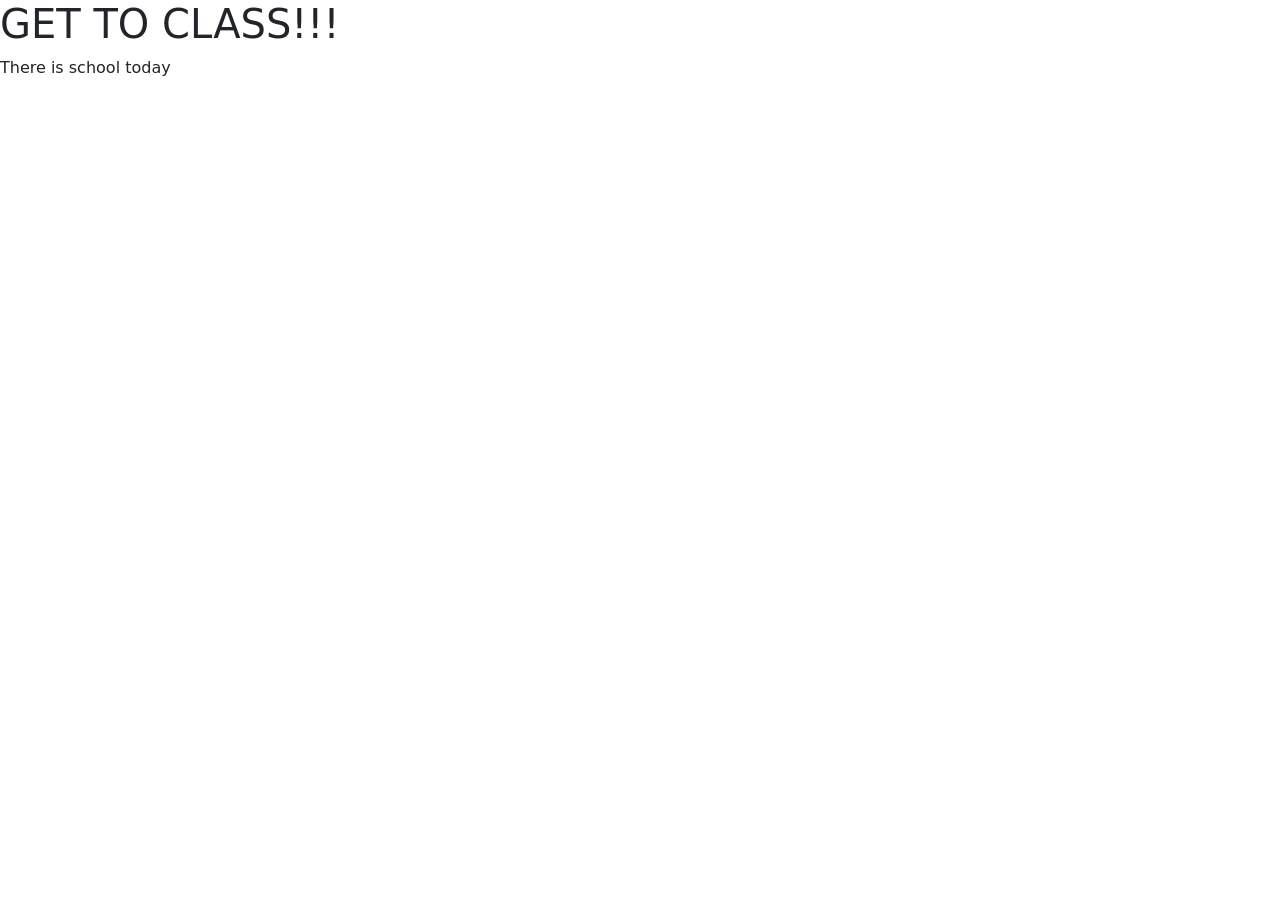
<file: calender.html>
<!DOCTYPE html>
<html lang="EN">
    <head>
        <title>Calender | High School</title>
          <link rel="icon" type="image/x-icon" href="images/logos/CTCT-LOGO_icon.png">

        <link href="https://cdn.jsdelivr.net/npm/bootstrap@5.0.2/dist/css/bootstrap.min.css" rel="stylesheet" integrity="sha384-EVSTQN3/azprG1Anm3QDgpJLIm9Nao0Yz1ztcQTwFspd3yD65VohhpuuCOmLASjC" crossorigin="anonymous">

    </head>
    <body>
        <h1>GET TO CLASS!!!</h1>
        <p>There is school today<p>
    </body>
</html>
</file>
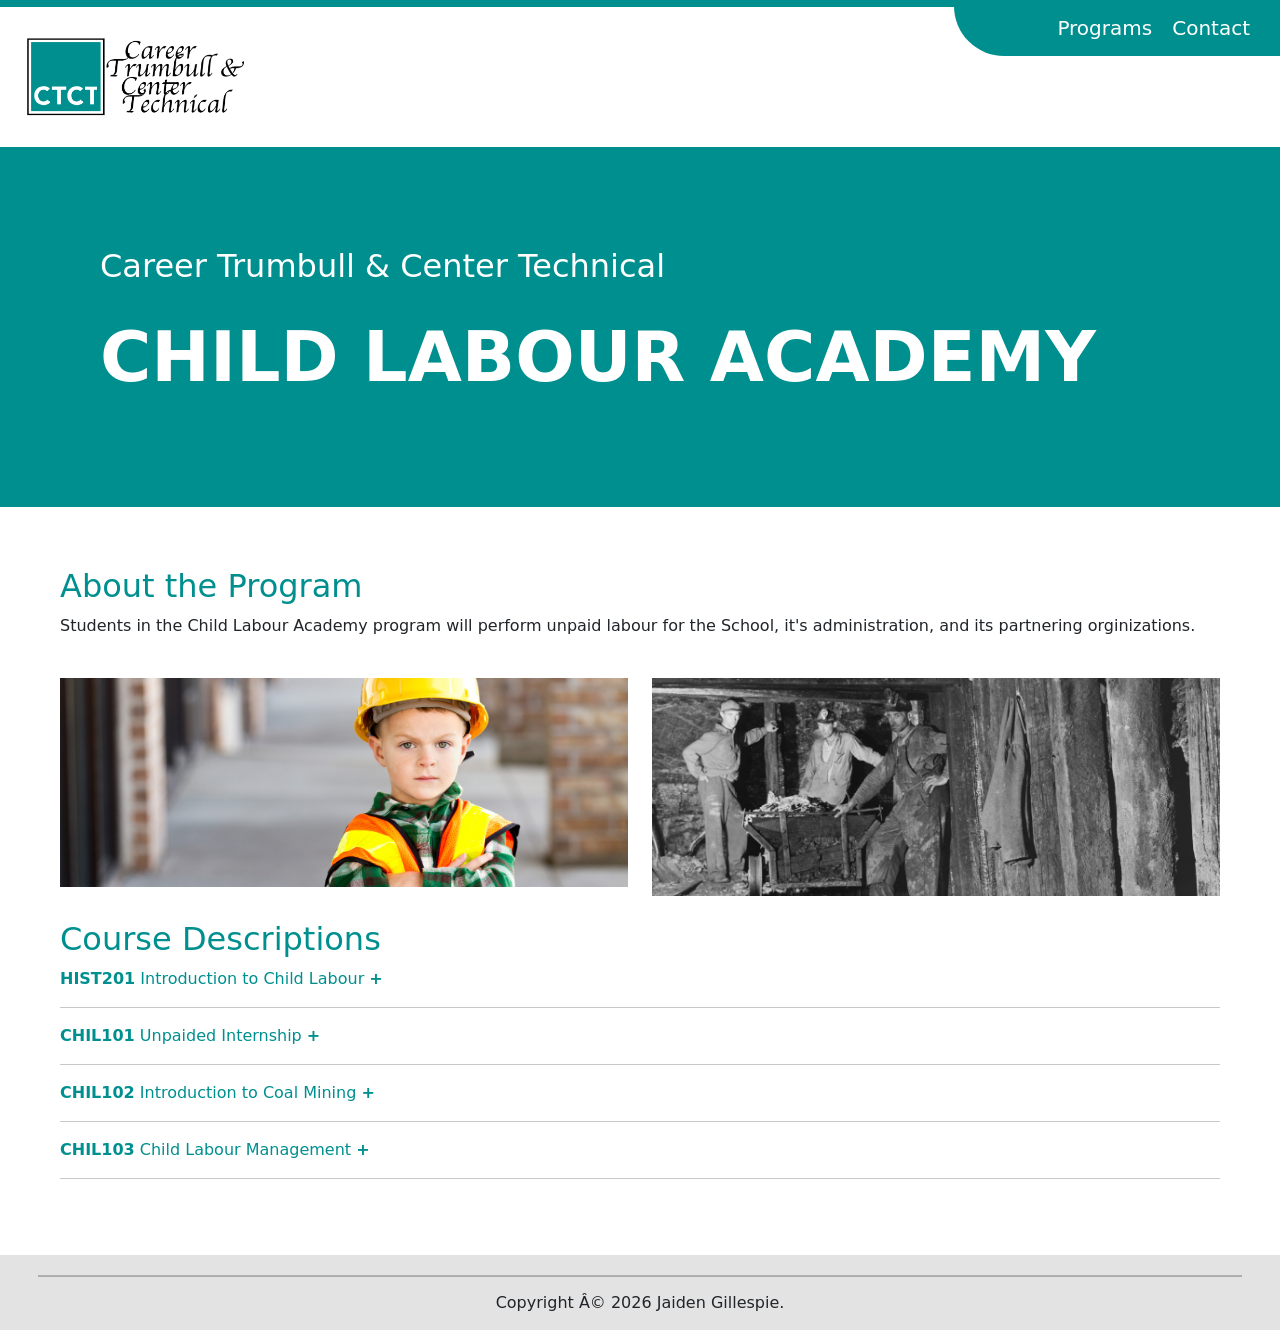
<file: child.html>
<!DOCTYPE html>
<html lang="EN">
    <head>
        <title>CHILD LABOUR ACADEMY | High School</title>
        <link rel="icon" type="image/x-icon" href="images/logos/CTCT-LOGO_icon.png">
        <meta name="viewport" content="width=device-width, initial-scale=1, shrink-to-fit=no">


        <link href="https://cdn.jsdelivr.net/npm/bootstrap@5.0.2/dist/css/bootstrap.min.css" rel="stylesheet" integrity="sha384-EVSTQN3/azprG1Anm3QDgpJLIm9Nao0Yz1ztcQTwFspd3yD65VohhpuuCOmLASjC" crossorigin="anonymous">
        
        <link href="stylesheets/style.css" rel="stylesheet">
        <link href="stylesheets/header.css" rel="stylesheet">
        <link href="stylesheets/programs.css" rel="stylesheet">

        <script src="https://cdn.jsdelivr.net/npm/bootstrap@5.3.8/dist/js/bootstrap.bundle.min.js" integrity="sha384-FKyoEForCGlyvwx9Hj09JcYn3nv7wiPVlz7YYwJrWVcXK/BmnVDxM+D2scQbITxI" crossorigin="anonymous"></script>

    </head>
    <body>
        <div class="container-fluid">
            <div class="row" id ="topbar">
                <div class="row">
                    <div class="nopad col-lg-9 d-none d-lg-block d-xl-block d-xxl-block">
                        <div class="ribbon" id="ribbon-small"></div>
                        <div id="padded-header">
                            <a href="index.html">
                                <img src="images/logos/CTCT-LOGO_header.png" alt="Carrer Technical & Center Trumbull School Logo" id="ctct-logo">
                            </a> 
                        </div>
                    </div>
                    <div class="nopad col-lg-3">
                        <div class="ribbon flex-center" id="ribbon-large">
                            <a class="header-links" href="programs.html">Programs</a>
                            <a class="header-links" href="http://contact.ctcthome.com/">Contact</a>
                        </div>
                        
                    </div>
                    <div class="nopad d-lg-none d-xl-none d-xxl-none">
                        <div id="centered-header">
                            <img src="images/logos/CTCT-LOGO_header.png" alt="Carrer Technical & Center Trumbull School Logo" id="ctct-logo">
                        </div>
                    </div>
                </div>
               
            </div>
            <div class="program-header" >
                <h2>Career Trumbull & Center Technical</h2>
                <h1>CHILD LABOUR ACADEMY</h1>
            </div>
            <div id="program-description">
                <h2>About the Program</h2>
                <p>
                    Students in the Child Labour Academy program will perform unpaid labour for the School, it's administration, and its partnering orginizations. 

                </p>
                <br>
                <div class="row program-images">
                    <div class="col-lg-6">
                        <img src="images/childworker.jpg" alt="Hard Working Employee">
                    </div>
                    <div class="col-lg-6">
                        <img src="images/coalmine.png" alt="Coal Workers">
                    </div>
                </div>
                <br>
                <h2>Course Descriptions</h2>

                <a class="collapser" data-bs-toggle="collapse" href="#js-collapse" aria-expanded="false" aria-controls="js-collapse"><b>HIST201</b> Introduction to Child Labour <b>+</b></a>
                <hr>
                <div class="collapse" id="js-collapse">
                    <p id="program-paragraph">
                        Students will be introducted to the fundamental concepts of Child Labour, its history, and the lengthy legal battle to ensure its legalization.
                    </p>
                </div>

                <a class="collapser" data-bs-toggle="collapse" href="#react-collapse" aria-expanded="false" aria-controls="react-collapse"><b>CHIL101</b> Unpaided Internship <b>+</b></a>
                <hr>
                <div class="collapse" id="react-collapse">
                    <p id="program-paragraph">
                        Expanding on concepts of the previous semester, Students will be tasked with cleaning dishes, preparing food, repairing machinary, and other miscellaneous jobs around the school — <i>without pay</i> —. 
                    </p>
                </div>
                <a class="collapser" data-bs-toggle="collapse" href="#app-collapse" aria-expanded="false" aria-controls="app-collapse"><b>CHIL102</b> Introduction to Coal Mining <b>+</b></a>
                <hr>
                <div class="collapse" id="app-collapse">
                    <p id="program-paragraph">
                        Advancing further from their Junior year, Students will leave the classroom and explore the local coal mine. Students will perform hard work and gain valuable experience working in a Coal mine — <i>without pay</i> —. 
                        Upon completion of the semester long internship students will then compile all that they have learned into a final project portfolio to present infront of the entire school.

                    </p>
                </div>
                <a class="collapser" data-bs-toggle="collapse" href="#ai-collapse" aria-expanded="false" aria-controls="ai-collapse"><b>CHIL103</b> Child Labour Management <b>+</b></a>
                <hr>
                <div class="collapse" id="ai-collapse">
                    <p id="program-paragraph">
                        In their final semester, Seniors will be tasked with managing and overseeing the Juniors in the CHIL101. Seniors will ensure maximum productivity through
                        grade deductions, write-ups, and other disciplinary measures.
                    </p>
                </div>


            </div>
            <div class="row" id="footer">
                <hr>
                <h6>Copyright © 2026 Jaiden Gillespie.</h6>
            </div>
        </div>
    </body>
</html>
</file>
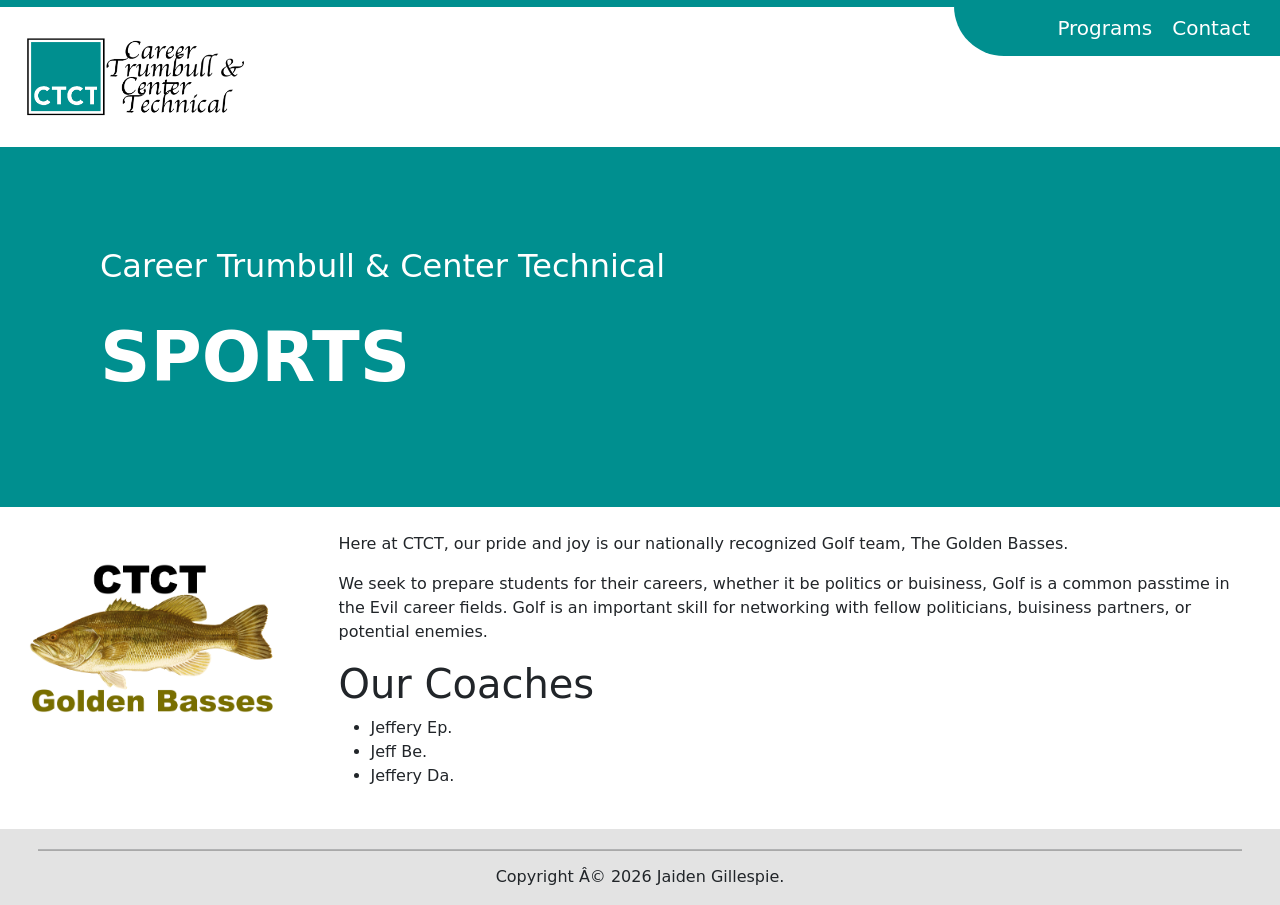
<file: golf.html>
<!DOCTYPE html>
<html lang="EN">
    <head>
        <title>Sports | High School</title>
        <link rel="icon" type="image/x-icon" href="images/logos/CTCT-LOGO_icon.png">
        <meta name="viewport" content="width=device-width, initial-scale=1, shrink-to-fit=no">


        <link href="https://cdn.jsdelivr.net/npm/bootstrap@5.0.2/dist/css/bootstrap.min.css" rel="stylesheet" integrity="sha384-EVSTQN3/azprG1Anm3QDgpJLIm9Nao0Yz1ztcQTwFspd3yD65VohhpuuCOmLASjC" crossorigin="anonymous">
        
        <link href="stylesheets/style.css" rel="stylesheet">
        <link href="stylesheets/header.css" rel="stylesheet">
        <link href="stylesheets/programs.css" rel="stylesheet">

        <script src="https://cdn.jsdelivr.net/npm/bootstrap@5.3.8/dist/js/bootstrap.bundle.min.js" integrity="sha384-FKyoEForCGlyvwx9Hj09JcYn3nv7wiPVlz7YYwJrWVcXK/BmnVDxM+D2scQbITxI" crossorigin="anonymous"></script>

    </head>
    <body>
        <div class="container-fluid">
            <div class="row" id ="topbar">
                <div class="row">
                    <div class="nopad col-lg-9 d-none d-lg-block d-xl-block d-xxl-block">
                        <div class="ribbon" id="ribbon-small"></div>
                        <div id="padded-header">
                            <a href="index.html">
                                <img src="images/logos/CTCT-LOGO_header.png" alt="Carrer Technical & Center Trumbull School Logo" id="ctct-logo">
                            </a> 
                        </div>
                    </div>
                    <div class="nopad col-lg-3">
                        <div class="ribbon flex-center" id="ribbon-large">
                            <a class="header-links" href="programs.html">Programs</a>
                            <a class="header-links" href="http://contact.ctcthome.com/">Contact</a>
                        </div>
                        
                    </div>
                    <div class="nopad d-lg-none d-xl-none d-xxl-none">
                        <div id="centered-header">
                            <img src="images/logos/CTCT-LOGO_header.png" alt="Carrer Technical & Center Trumbull School Logo" id="ctct-logo">
                        </div>
                    </div>
                </div>
               
            </div>
            <div class="program-header" >
                <h2>Career Trumbull & Center Technical</h2>
                <h1>SPORTS</h1>
            </div>
            <div id="golf-directory">
                <div class="row">
                    <div class="col-lg-3">
                        <img src="images/logos/golden-basses.png" alt="Golden Basses Logo" width="254px" height="220px">
                    </div>
                    <div class="col-lg-9">
                        <p>
                            Here at CTCT, our pride and joy is our nationally recognized Golf team, The Golden Basses.
                        </p>
                        <p>
                            We seek to prepare students for their careers, whether it be politics or buisiness, 
                            Golf is a common passtime in the Evil career fields. Golf is an important skill for networking with fellow politicians, buisiness partners, or potential enemies.

                        </p>

                        <div id="board">
                            <h1>Our Coaches</h1>
                            <ul>
                                <li>Jeffery Ep.</li>
                                <li>Jeff Be.</li>
                                <li>Jeffery Da.</li>
                            </ul>
                        </div>
                    </div>
                </div>
            </div>
            <div class="row" id="footer">
                <hr>
                <h6>Copyright © 2026 Jaiden Gillespie.</h6>
            </div>
        </div>
    </body>
</html>
</file>
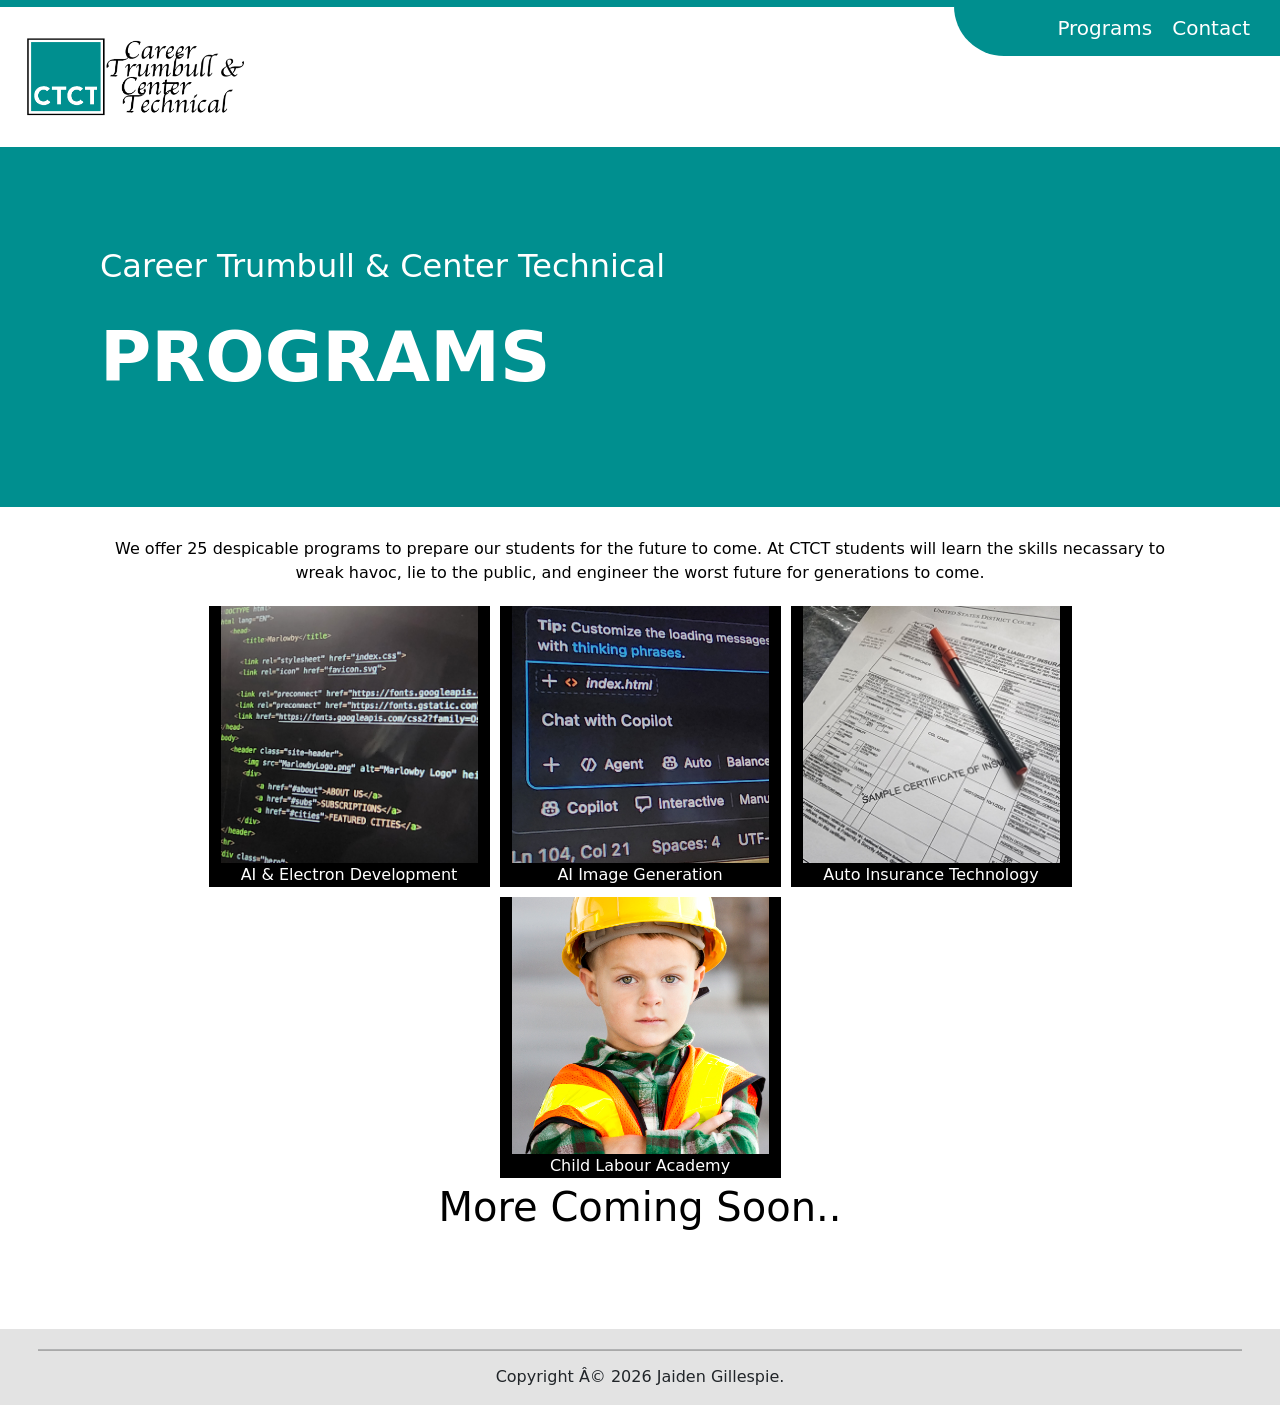
<file: programs.html>
<!DOCTYPE html>
<html lang="EN">
    <head>
        <title>Programs | High School</title>
        <link rel="icon" type="image/x-icon" href="images/logos/CTCT-LOGO_icon.png">
        <meta name="viewport" content="width=device-width, initial-scale=1, shrink-to-fit=no">


        <link href="https://cdn.jsdelivr.net/npm/bootstrap@5.0.2/dist/css/bootstrap.min.css" rel="stylesheet" integrity="sha384-EVSTQN3/azprG1Anm3QDgpJLIm9Nao0Yz1ztcQTwFspd3yD65VohhpuuCOmLASjC" crossorigin="anonymous">
        
        <link href="stylesheets/style.css" rel="stylesheet">
        <link href="stylesheets/header.css" rel="stylesheet">
        <link href="stylesheets/programs.css" rel="stylesheet">

        <script src="https://cdn.jsdelivr.net/npm/bootstrap@5.3.8/dist/js/bootstrap.bundle.min.js" integrity="sha384-FKyoEForCGlyvwx9Hj09JcYn3nv7wiPVlz7YYwJrWVcXK/BmnVDxM+D2scQbITxI" crossorigin="anonymous"></script>

    </head>
    <body>
        <div class="container-fluid">
            <div class="row" id ="topbar">
                <div class="row">
                    <div class="nopad col-lg-9 d-none d-lg-block d-xl-block d-xxl-block">
                        <div class="ribbon" id="ribbon-small"></div>
                        <div id="padded-header">
                            <a href="index.html">
                                <img src="images/logos/CTCT-LOGO_header.png" alt="Carrer Technical & Center Trumbull School Logo" id="ctct-logo">
                            </a> 
                        </div>
                    </div>
                    <div class="nopad col-lg-3">
                        <div class="ribbon flex-center" id="ribbon-large">
                            <a class="header-links" href="programs.html">Programs</a>
                            <a class="header-links" href="http://contact.ctcthome.com/">Contact</a>
                        </div>
                        
                    </div>
                    <div class="nopad d-lg-none d-xl-none d-xxl-none">
                        <div id="centered-header">
                            <img src="images/logos/CTCT-LOGO_header.png" alt="Carrer Technical & Center Trumbull School Logo" id="ctct-logo">
                        </div>
                    </div>
                </div>
               
            </div>
            <div class="program-header" >
                <h2>Career Trumbull & Center Technical</h2>
                <h1>PROGRAMS</h1>
            </div>
            <div id="program-directory">
                <p>
                    We offer 25 despicable programs to prepare our students for the future to come.
                    At CTCT students will learn the skills necassary to wreak havoc, lie to the public, and engineer the worst future for generations to come.
                </p>
                <div class="row">
                    <div class="program-item col-lg-3">
                        <img src="images/icons/awd_icon.png" alt="HTML code">
                        <a href="aielectron.html">AI & Electron Development</a>
                    </div>
                    <div class="program-item col-lg-3">
                        <img src="images/icons/ai_image_generation_icon.png" alt="Copilot Prompt Box">
                        <a href="aiimage.html">AI Image Generation</a>
                    </div>
                    <div class="program-item col-lg-3">
                        <img src="images/icons/insurance_icon.png" alt="Copilot Prompt Box">
                        <a href="autoinsurance.html">Auto Insurance Technology</a>
                    </div>
                    <div class="program-item col-lg-3">
                        <img src="images/icons/child_icon.png" alt="Hard Work">
                        <a href="child.html">Child Labour Academy</a>
                    </div>
                </div>
                <h1>More Coming Soon..</h1>
            </div>
            <div class="row" id="footer">
                <hr>
                <h6>Copyright © 2026 Jaiden Gillespie.</h6>
            </div>
        </div>
    </body>
</html>
</file>
<file: stylesheets/style.css>
body{
    background-color: black;
}

.nopad{
    padding: 0px;
}

.container-fluid{
    padding: 0px;
}
.row{
    padding: 0;
}

#footer{
    background-color: #e3e3e3;
    padding: 50px;
    padding-top: 20px;
    padding-bottom: 10px;
    text-align: center;
}
#footer hr{
    background-color: black;
    height: 2px;
}
a, a:hover{
    text-decoration: none;
    color: white;
}
</file>
<file: stylesheets/header.css>
#topbar{
    background-color: white;
}

.ribbon{
    background-color: #008f8f;
}
#ribbon-small{
    height: 7px;
}
#ribbon-large{

    height: 56px;
    padding-right: 20px;
    border-bottom-left-radius: 50px;

}

#ctct-logo{
    width: 220px;
    height: 80px;
}
#padded-header{
    padding: 30px;
    padding-left: 50px;
}

#centered-header{
    display: flex;
    justify-content: center;
    padding: 30px;
}
#centered-header img{
    width: 30%;
    height: 30%;
}


.header-links{
    color: white;
    font-size: 20px;
    text-decoration: none;
    padding: 10px;
}
.header-links:hover{
    color:white;
}

.flex-center{
    display:flex;
    align-items: center;
    justify-content: flex-end;
}

#menu-button{
    color: #008f8f;
    font-size: 20px;
    margin:30px;
    margin-right: 50px;
    margin-left: 5px;
}
</file>
<file: stylesheets/homepage.css>
#homepage-carousel{
    height: 500px;
    overflow: hidden;
}

.homepage-carousel-image{
    height: 500px;
    width: 100%;
    object-fit: cover;
    object-position: center;
}

.homepage-carousel-caption{
    text-align: left;
    padding: 20px;
    margin-right: 30%;
    margin-bottom: 5%;
    background-color: #008f8f96;
}

.homepage-carousel-links{
    color: white;
    font-weight: bold;
    font-size: 18px;
}

#six-bar{
    background-color: rgb(40, 40, 40);
}
.six-bar-item{
    display: flex;
    align-content: center;
    text-align: center;
    justify-content: center;

    padding: 50px;
    padding-top: 60px;

    color: white;
    outline: 1px grey solid;
}
.six-bar-link{
    color: white;
    font-size: 16px;
    text-decoration: none;
}

#three-es{
    padding:20px;
    padding-top: 50px;
    justify-content: center;
    background-color: #008f8f;
}

.three-es-item{
    background-color: white;
    color: black;
    text-align: center;
    margin:5px;

}
.three-es-header{
    color: #008f8f;
    font-weight: bold;
}

#feed{
    background-color: #e3e3e3;
    padding: 20px;
}
#news{
    background-color: white;
    padding: 20px;

}

#news h2{
    margin-bottom: 30px;
}

.feed-item{
    background-color: white;
    padding: 20px;
    margin-bottom: 10px;
}

.feed-item h6{
    color:#008f8f;
    margin-bottom: 15px;
}
.news-item h5{
    margin-top: 15px;
    margin-bottom: 15px;
    color: #008f8f;
    font-size: 18px;
    font-weight: bold;
}

.col-xs-0{
    overflow: hidden;
}
</file>
<file: stylesheets/programs.css>
.program-header{
    padding: 100px;
    background-color: #008f8f;
    color: white;
}
.program-header h1{
    font-size: 70px;
    font-weight: bolder;
}
.program-header h2{
    margin-bottom: 30px;
    font-weight: lighter;
}
#program-directory{
    padding: 90px;
    padding-top: 30px;
    background-color: white;
    color: black;
    text-align: center;
}
#program-directory > div{
    justify-content: center;
}

.program-item{
    overflow: hidden;
    background-color: black;
    color: white;
    margin: 5px;
}
.program-item img{
    width: 100%;
}
#academic-directory{
    padding: 90px;
    background-color: white;
    color: black;
}
.academic-container{
    text-indent: 15px;
}
.academic-container h2{
    font-weight: lighter;
    font-size: 20px;
}

#english-header{
    background-color: rgb(109, 0, 172);
    padding-top: 70px;
}

#math-header{
    background-color: blue;
    padding-top: 70px;
}

#gov-header{
    background-color: rgb(0, 115, 75);
    padding-top: 70px;
}

#sci-header{
    background-color: rgb(0, 185, 0);
    padding-top: 70px;
}
#art-header{
    background-color: rgb(200, 0, 0);
    padding-top: 70px;
}

.collapser, .collapser:hover{
    color: #008f8f;
    text-decoration: none;
}

.collapse p{
    text-align: center;
}
#teachers{
    text-align: left;
}
#golf-directory{
    background-color: white;
    padding: 25px;
}
#program-description{
    background-color: white;
    padding: 60px;
}
#program-description h2{
    color: #008f8f;
}

#program-description h3{
    color: #008f8f;
}

#program-paragraph{
    text-align: left;
}
.program-images img{
    width: 100%;
}
</file>
